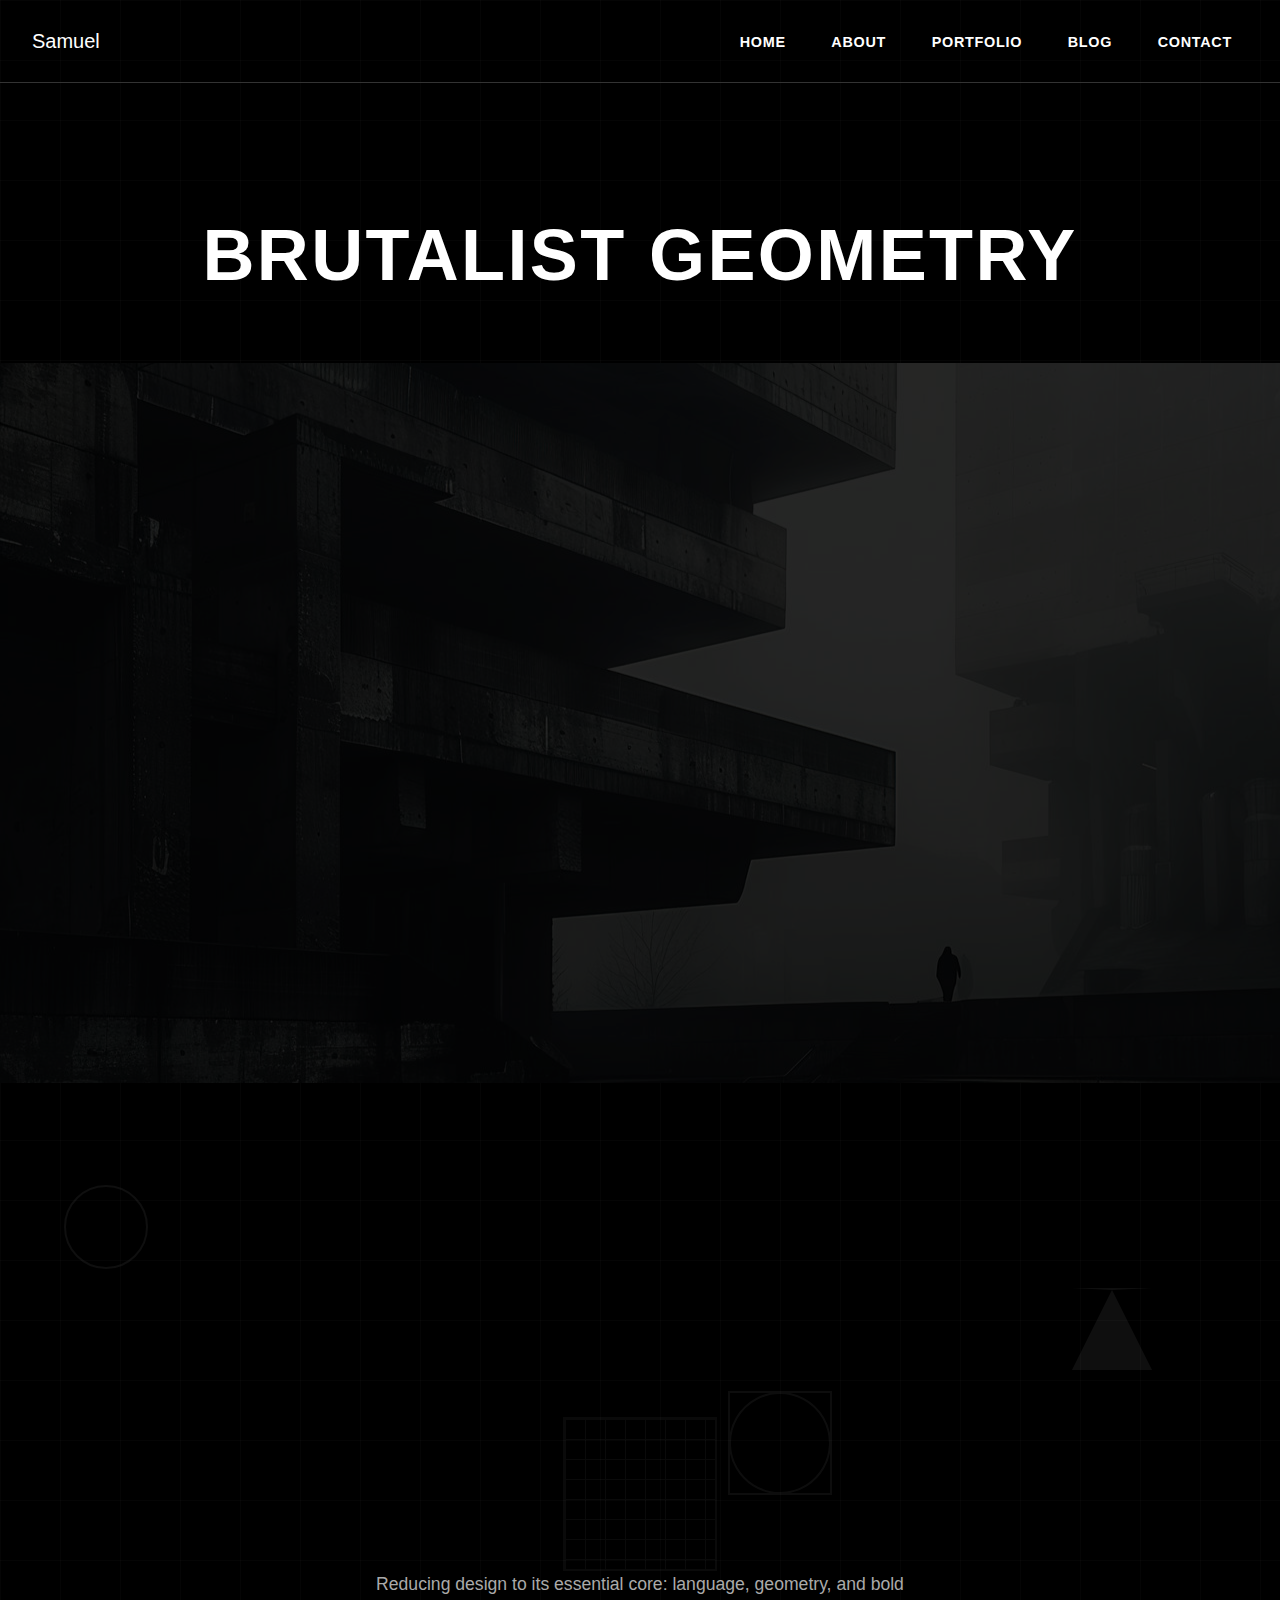
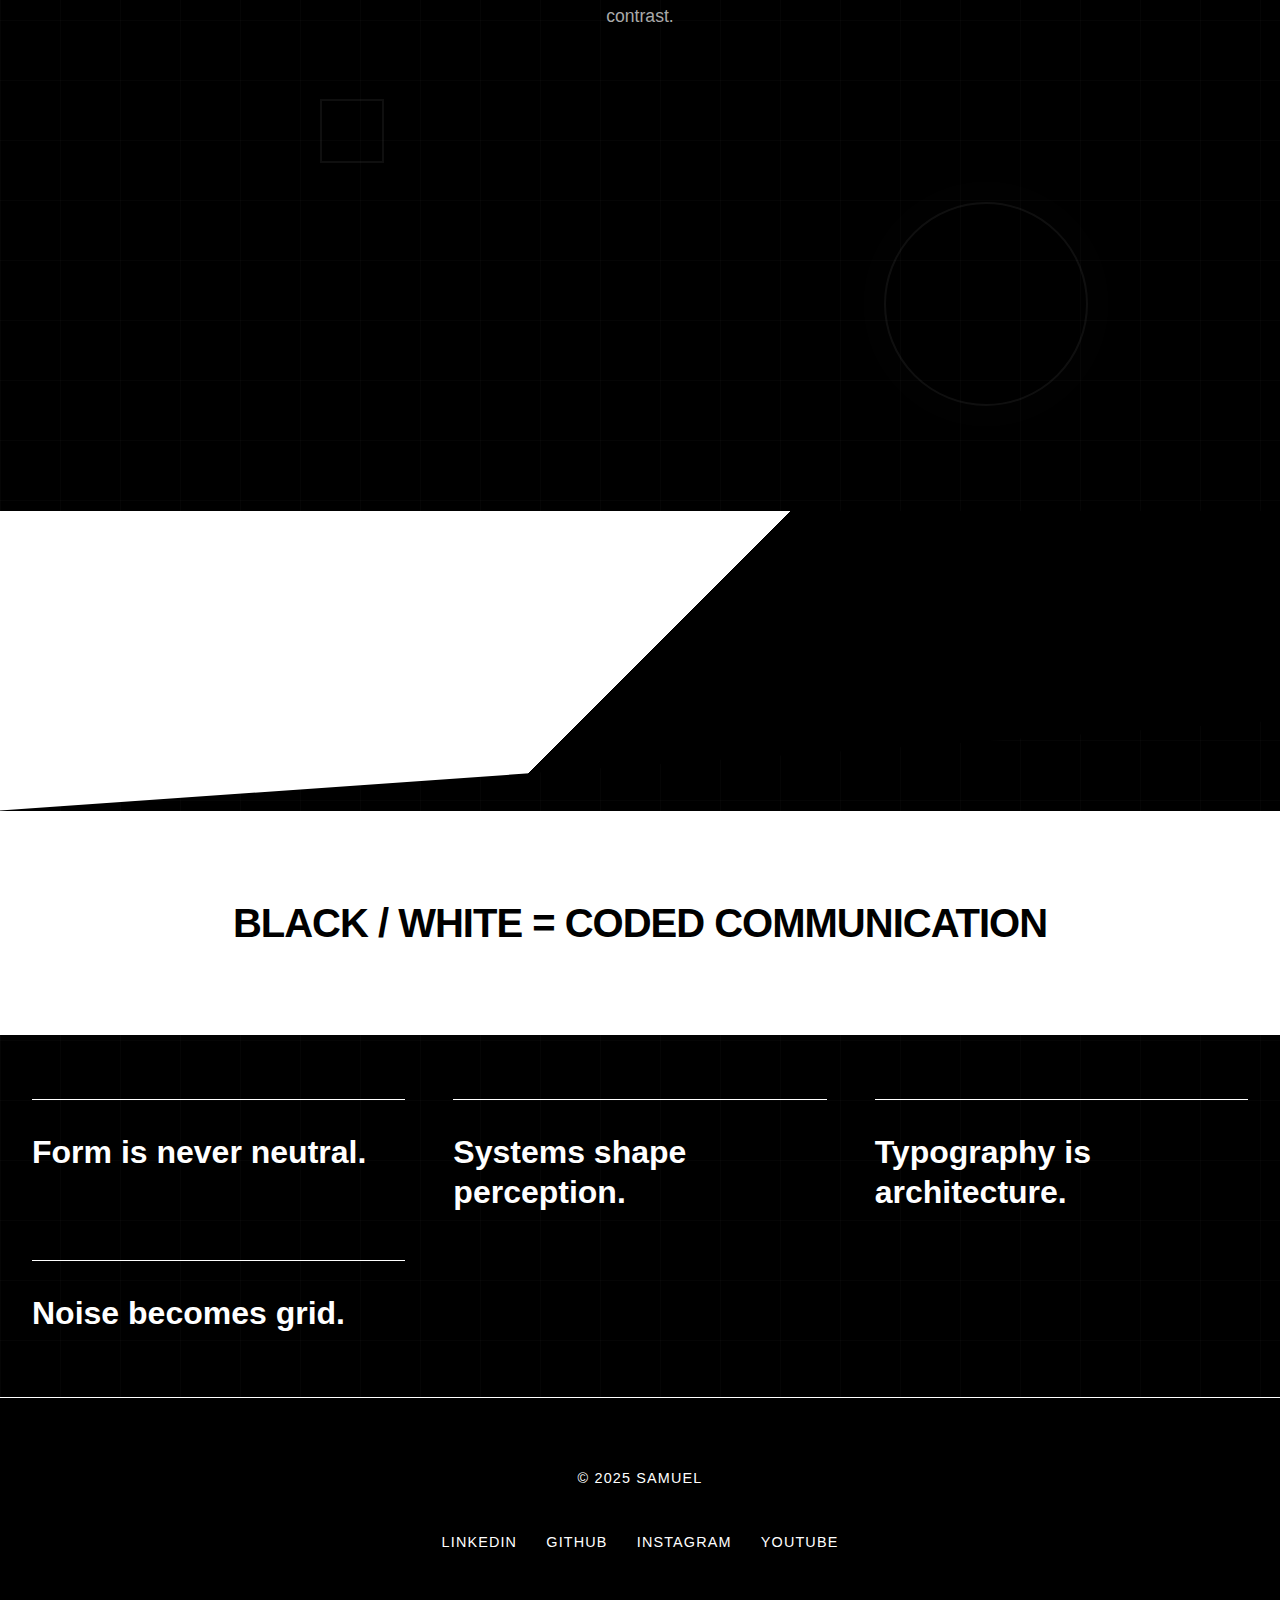
<file: Index.html>
<!DOCTYPE html>
<html lang="en">
<head>
  <meta charset="UTF-8" />
  <meta name="viewport" content="width=device-width, initial-scale=1.0"/>
  <title>Samuel | Portfolio</title>
  <link rel="stylesheet" href="styles.css" />
  <style>
    body {
      font-size: 1.25rem;
      line-height: 2rem;
      background-color: black;
      color: white;
      font-family: 'Helvetica Neue', sans-serif;
      background-image:
        linear-gradient(rgba(255,255,255,0.02) 1px, transparent 1px),
        linear-gradient(90deg, rgba(255,255,255,0.02) 1px, transparent 1px);
      background-size: 60px 60px;
      background-repeat: repeat;
    }

    .parallax-heading {
      padding: 6rem 2rem 2rem;
      text-align: center;
      font-size: 3rem;
      text-transform: uppercase;
      font-weight: bold;
      letter-spacing: 0.05em;
    }

    .blocky-parallax {
      position: relative;
      height: 80vh;
      overflow: hidden;
      background: black;
      perspective: 1px;
    }

    .block-layer {
      position: absolute;
      top: 0;
      left: 0;
      width: 100%;
      height: 100%;
      background-image: url("cement-layer.png");
      background-size: cover;
      background-position: center;
      transform: translateZ(-1px) scale(2);
      z-index: -1;
      opacity: 0.15;
    }

    header, footer {
      padding: 1.5rem 2rem;
      display: flex;
      justify-content: space-between;
      align-items: center;
      border-bottom: 1px solid #333;
    }

    nav a {
      color: white;
      text-decoration: none;
      margin-left: 1.5rem;
      font-size: 0.9rem;
      letter-spacing: 0.05em;
      text-transform: uppercase;
    }

    .intro {
      min-height: 100vh;
      display: flex;
      align-items: center;
      justify-content: center;
      flex-direction: column;
      padding: 4rem 2rem;
      text-align: center;
      position: relative;
      overflow: hidden;
    }

    .intro h1 {
      font-size: 5vw;
      font-weight: 900;
      letter-spacing: -0.05em;
      text-transform: uppercase;
      margin: 0;
    }

    .intro p {
      font-size: 1.1rem;
      max-width: 600px;
      margin-top: 1.5rem;
      color: #aaa;
    }

    .shape, .object {
      position: absolute;
      border: 2px solid white;
      opacity: 0.06;
      animation: float 10s infinite ease-in-out;
    }

    .shape.circle {
      width: 80px;
      height: 80px;
      border-radius: 50%;
      top: 10%;
      left: 5%;
    }

    .shape.triangle {
      width: 0;
      height: 0;
      border-left: 40px solid transparent;
      border-right: 40px solid transparent;
      border-bottom: 80px solid white;
      top: 20%;
      right: 10%;
    }

    .shape.square {
      width: 60px;
      height: 60px;
      top: 60%;
      left: 25%;
    }

    .object.grid {
      width: 150px;
      height: 150px;
      top: 40%;
      left: 50%;
      background-image: linear-gradient(white 1px, transparent 1px), linear-gradient(90deg, white 1px, transparent 1px);
      background-size: 20px 20px;
      opacity: 0.04;
      transform: translate(-50%, -50%);
    }

    .object.rings {
      width: 200px;
      height: 200px;
      border-radius: 50%;
      top: 70%;
      right: 15%;
      box-shadow: 0 0 0 20px rgba(255,255,255,0.03),
                  0 0 0 40px rgba(255,255,255,0.03),
                  0 0 0 60px rgba(255,255,255,0.03);
    }

    .object.svg-deco {
      width: 100px;
      height: 100px;
      top: 30%;
      right: 35%;
      background: url('data:image/svg+xml;utf8,<svg viewBox="0 0 100 100" xmlns="http://www.w3.org/2000/svg"><path d="M 50,0 A 50,50 0 1,1 49.9,0 Z" fill="none" stroke="white" stroke-width="2"/></svg>') no-repeat center/contain;
      opacity: 0.05;
    }

    @keyframes float {
      0% { transform: translateY(0) rotate(0deg); }
      50% { transform: translateY(-20px) rotate(180deg); }
      100% { transform: translateY(0) rotate(360deg); }
    }

    .grid-diagonal {
      width: 100%;
      background: linear-gradient(135deg, white 50%, black 50%);
      height: 300px;
      clip-path: polygon(0 0, 100% 0, 100% 70%, 0 100%);
      animation: diagonalFade 1.5s ease-out both;
    }

    @keyframes diagonalFade {
      from { opacity: 0; transform: translateY(40px); }
      to { opacity: 1; transform: translateY(0); }
    }

    .bw-statement {
      padding: 6rem 2rem;
      background: white;
      color: black;
      text-align: center;
      font-size: 2.5rem;
      text-transform: uppercase;
      font-weight: bold;
      letter-spacing: -1px;
    }

    .type-section {
      display: grid;
      grid-template-columns: repeat(auto-fit, minmax(300px, 1fr));
      padding: 4rem 2rem;
      gap: 3rem;
    }

    .type-block {
      font-size: 2rem;
      font-weight: 700;
      line-height: 2.5rem;
      border-top: 1px solid #fff;
      padding-top: 2rem;
      text-align: left;
      transition: all 0.3s ease;
    }

    .type-block:hover {
      letter-spacing: 0.08em;
      color: #ccc;
    }

.site-footer {
  border-top: 1px solid white;
  padding: 4rem 2rem;
  background-color: black;
  font-size: 0.9rem;
  text-transform: uppercase;
  letter-spacing: 0.08em;
  display: flex;
  justify-content: center;
}

.footer-grid {
  display: flex;
  flex-direction: column;
  align-items: center;
  gap: 2rem;
  width: 100%;
  max-width: 1000px;
  text-align: center;
}

.footer-block a {
  color: white;
  text-decoration: none;
  margin: 0 0.75rem;
  transition: opacity 0.2s ease;
}

.footer-block a:hover {
  opacity: 0.6;
}
  </style>
</head>
<body>
  <header>
    <div>Samuel</div>
    <nav>
      <a href="index.html">Home</a>
      <a href="about.html">About</a>
      <a href="portfolio.html">Portfolio</a>
      <a href="blog.html">Blog</a>
      <a href="contact.html">Contact</a>
    </nav>
  </header>

  <section class="parallax-heading">
    <h2>Brutalist Geometry</h2>
  </section>

  <div class="blocky-parallax">
    <div class="block-layer"></div>
  </div>

  <section class="intro">
    <p>Reducing design to its essential core: language, geometry, and bold contrast.</p>
    <div class="shape circle"></div>
    <div class="shape triangle"></div>
    <div class="shape square"></div>
    <div class="object grid"></div>
    <div class="object rings"></div>
    <div class="object svg-deco"></div>
  </section>

  <div class="grid-diagonal"></div>

  <section class="bw-statement">
    BLACK / WHITE = CODED COMMUNICATION
  </section>

  <section class="type-section">
    <div class="type-block">Form is never neutral.</div>
    <div class="type-block">Systems shape perception.</div>
    <div class="type-block">Typography is architecture.</div>
    <div class="type-block">Noise becomes grid.</div>
  </section>

<footer class="site-footer">
  <div class="footer-grid">
    <div class="footer-block identity">© 2025 SAMUEL</div>
    <div class="footer-block nav-links">
      <a href="#">LinkedIn</a>
      <a href="#">GitHub</a>
      <a href="#">Instagram</a>
      <a href="#">YouTube</a>
    </div>
  </div>
</footer>
</body>
</html>
</file>
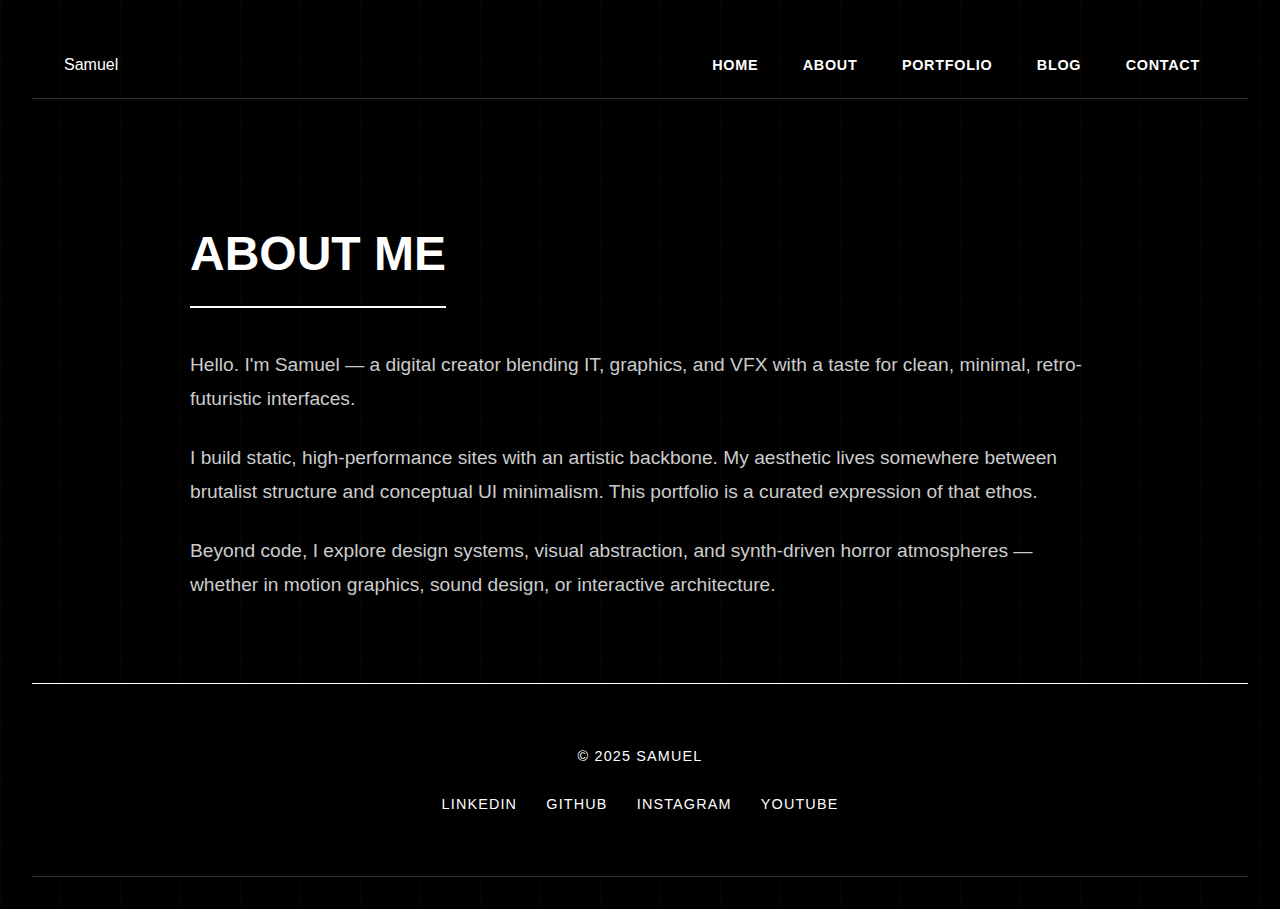
<file: about.html>
<!DOCTYPE html>
<html lang="en">
<head>
  <meta charset="UTF-8">
  <meta name="viewport" content="width=device-width, initial-scale=1.0">
  <title>About | Samuel</title>
  <link rel="stylesheet" href="styles.css">
  <style>
    body {
      background-color: black;
      color: white;
      font-family: 'Helvetica Neue', sans-serif;
      background-image:
        linear-gradient(rgba(255,255,255,0.02) 1px, transparent 1px),
        linear-gradient(90deg, rgba(255,255,255,0.02) 1px, transparent 1px);
      background-size: 60px 60px;
      background-repeat: repeat;
      padding: 2rem;
    }

    header, footer {
      padding: 1.5rem 2rem;
      display: flex;
      justify-content: space-between;
      align-items: center;
      border-bottom: 1px solid #333;
    }

    nav a {
      color: white;
      text-decoration: none;
      margin-left: 1.5rem;
      font-size: 0.9rem;
      letter-spacing: 0.05em;
      text-transform: uppercase;
    }

    .about-container {
      max-width: 900px;
      margin: 5rem auto;
      text-align: left;
      line-height: 1.8;
      font-size: 1.2rem;
    }

    .about-container h1 {
      font-size: 3rem;
      text-transform: uppercase;
      margin-bottom: 1rem;
      border-bottom: 2px solid white;
      display: inline-block;
      padding-bottom: 0.5rem;
    }

    .about-container p {
      margin-top: 1.5rem;
      color: #ccc;
    }

.site-footer {
  border-top: 1px solid white;
  padding: 4rem 2rem;
  background-color: black;
  font-size: 0.9rem;
  text-transform: uppercase;
  letter-spacing: 0.08em;
  display: flex;
  justify-content: center;
}

.footer-grid {
  display: flex;
  flex-direction: column;
  align-items: center;
  gap: 2rem;
  width: 100%;
  max-width: 1000px;
  text-align: center;
}

.footer-block a {
  color: white;
  text-decoration: none;
  margin: 0 0.75rem;
  transition: opacity 0.2s ease;
}

.footer-block a:hover {
  opacity: 0.6;
}
  </style>
</head>
<body>
  <header>
    <div>Samuel</div>
    <nav>
      <a href="index.html">Home</a>
      <a href="about.html">About</a>
      <a href="portfolio.html">Portfolio</a>
      <a href="blog.html">Blog</a>
      <a href="contact.html">Contact</a>
    </nav>
  </header>

  <div class="about-container">
    <h1>About Me</h1>
    <p>Hello. I'm Samuel — a digital creator blending IT, graphics, and VFX with a taste for clean, minimal, retro-futuristic interfaces.</p>
    <p>I build static, high-performance sites with an artistic backbone. My aesthetic lives somewhere between brutalist structure and conceptual UI minimalism. This portfolio is a curated expression of that ethos.</p>
    <p>Beyond code, I explore design systems, visual abstraction, and synth-driven horror atmospheres — whether in motion graphics, sound design, or interactive architecture.</p>
  </div>

<footer class="site-footer">
  <div class="footer-grid">
    <div class="footer-block identity">© 2025 SAMUEL</div>
    <div class="footer-block nav-links">
      <a href="#">LinkedIn</a>
      <a href="#">GitHub</a>
      <a href="#">Instagram</a>
      <a href="#">YouTube</a>
    </div>
  </div>
</footer>
</body>
</html>
</file>
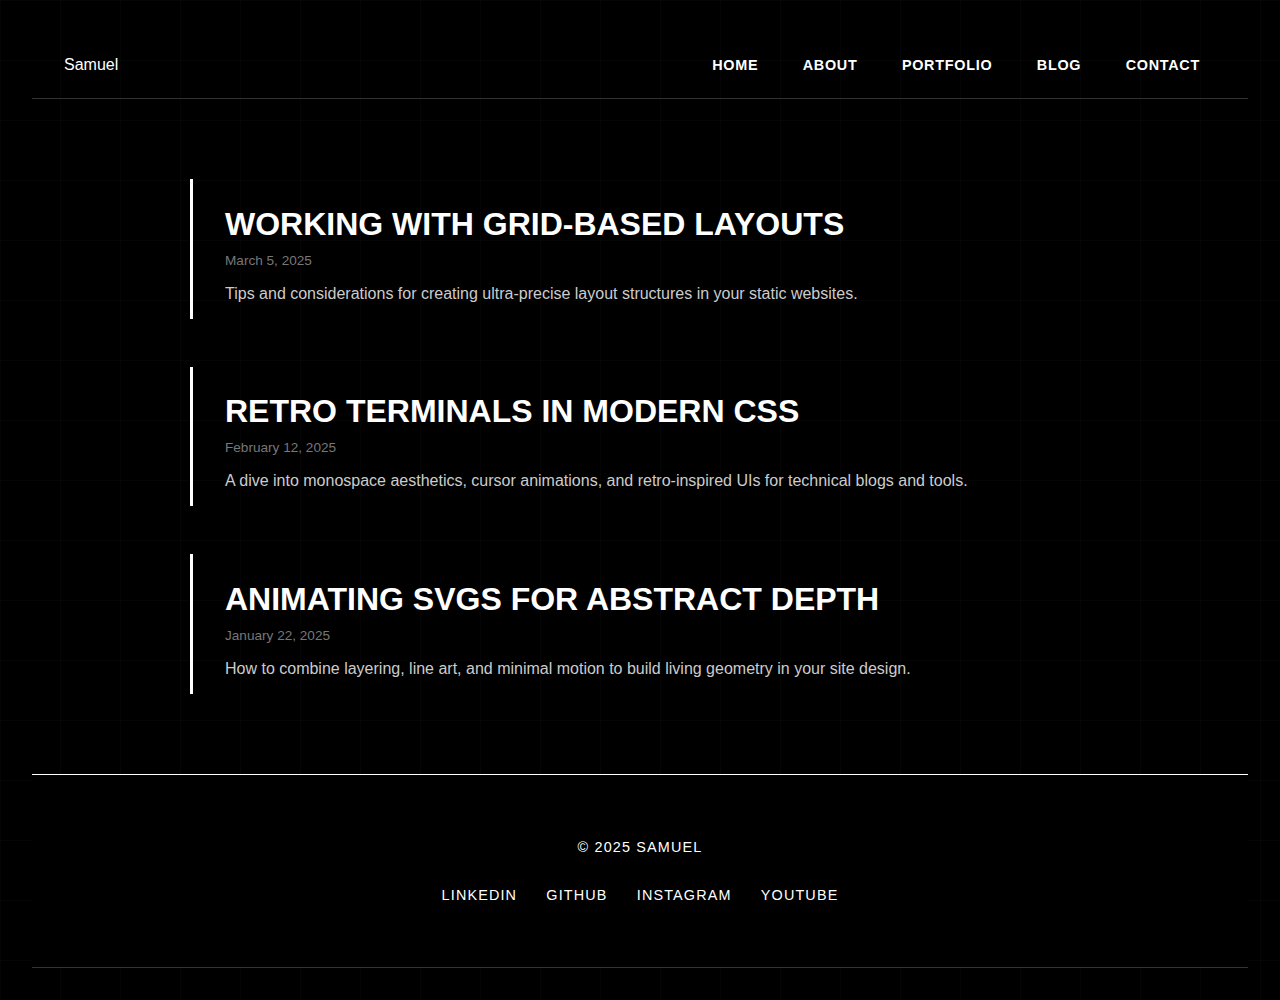
<file: blog.html>
<!DOCTYPE html>
<html lang="en">
<head>
  <meta charset="UTF-8">
  <meta name="viewport" content="width=device-width, initial-scale=1.0">
  <title>Blog | Samuel</title>
  <link rel="stylesheet" href="styles.css">
  <style>
    body {
      background-color: black;
      color: white;
      font-family: 'Helvetica Neue', sans-serif;
      background-image:
        linear-gradient(rgba(255,255,255,0.02) 1px, transparent 1px),
        linear-gradient(90deg, rgba(255,255,255,0.02) 1px, transparent 1px);
      background-size: 60px 60px;
      background-repeat: repeat;
      padding: 2rem;
    }

    header, footer {
      padding: 1.5rem 2rem;
      display: flex;
      justify-content: space-between;
      align-items: center;
      border-bottom: 1px solid #333;
    }

    nav a {
      color: white;
      text-decoration: none;
      margin-left: 1.5rem;
      font-size: 0.9rem;
      letter-spacing: 0.05em;
      text-transform: uppercase;
    }

    .blog-container {
      max-width: 900px;
      margin: 5rem auto;
      display: flex;
      flex-direction: column;
      gap: 3rem;
    }

    .post {
      border-left: 3px solid white;
      padding-left: 2rem;
    }

    .post h2 {
      font-size: 2rem;
      text-transform: uppercase;
      margin-bottom: 0.5rem;
    }

    .post time {
      font-size: 0.85rem;
      color: #777;
    }

    .post p {
      margin-top: 1rem;
      font-size: 1rem;
      color: #ccc;
    }

.site-footer {
  border-top: 1px solid white;
  padding: 4rem 2rem;
  background-color: black;
  font-size: 0.9rem;
  text-transform: uppercase;
  letter-spacing: 0.08em;
  display: flex;
  justify-content: center;
}

.footer-grid {
  display: flex;
  flex-direction: column;
  align-items: center;
  gap: 2rem;
  width: 100%;
  max-width: 1000px;
  text-align: center;
}

.footer-block a {
  color: white;
  text-decoration: none;
  margin: 0 0.75rem;
  transition: opacity 0.2s ease;
}

.footer-block a:hover {
  opacity: 0.6;
}
  </style>
</head>
<body>
  <header>
    <div>Samuel</div>
    <nav>
      <a href="index.html">Home</a>
      <a href="about.html">About</a>
      <a href="portfolio.html">Portfolio</a>
      <a href="blog.html">Blog</a>
      <a href="contact.html">Contact</a>
    </nav>
  </header>

  <div class="blog-container">
    <div class="post">
      <h2>Working with Grid-Based Layouts</h2>
      <time datetime="2025-03-05">March 5, 2025</time>
      <p>Tips and considerations for creating ultra-precise layout structures in your static websites.</p>
    </div>

    <div class="post">
      <h2>Retro Terminals in Modern CSS</h2>
      <time datetime="2025-02-12">February 12, 2025</time>
      <p>A dive into monospace aesthetics, cursor animations, and retro-inspired UIs for technical blogs and tools.</p>
    </div>

    <div class="post">
      <h2>Animating SVGs for Abstract Depth</h2>
      <time datetime="2025-01-22">January 22, 2025</time>
      <p>How to combine layering, line art, and minimal motion to build living geometry in your site design.</p>
    </div>
  </div>

<footer class="site-footer">
  <div class="footer-grid">
    <div class="footer-block identity">© 2025 SAMUEL</div>
    <div class="footer-block nav-links">
      <a href="#">LinkedIn</a>
      <a href="#">GitHub</a>
      <a href="#">Instagram</a>
      <a href="#">YouTube</a>
    </div>
  </div>
</footer>

</body>
</html>
</file>
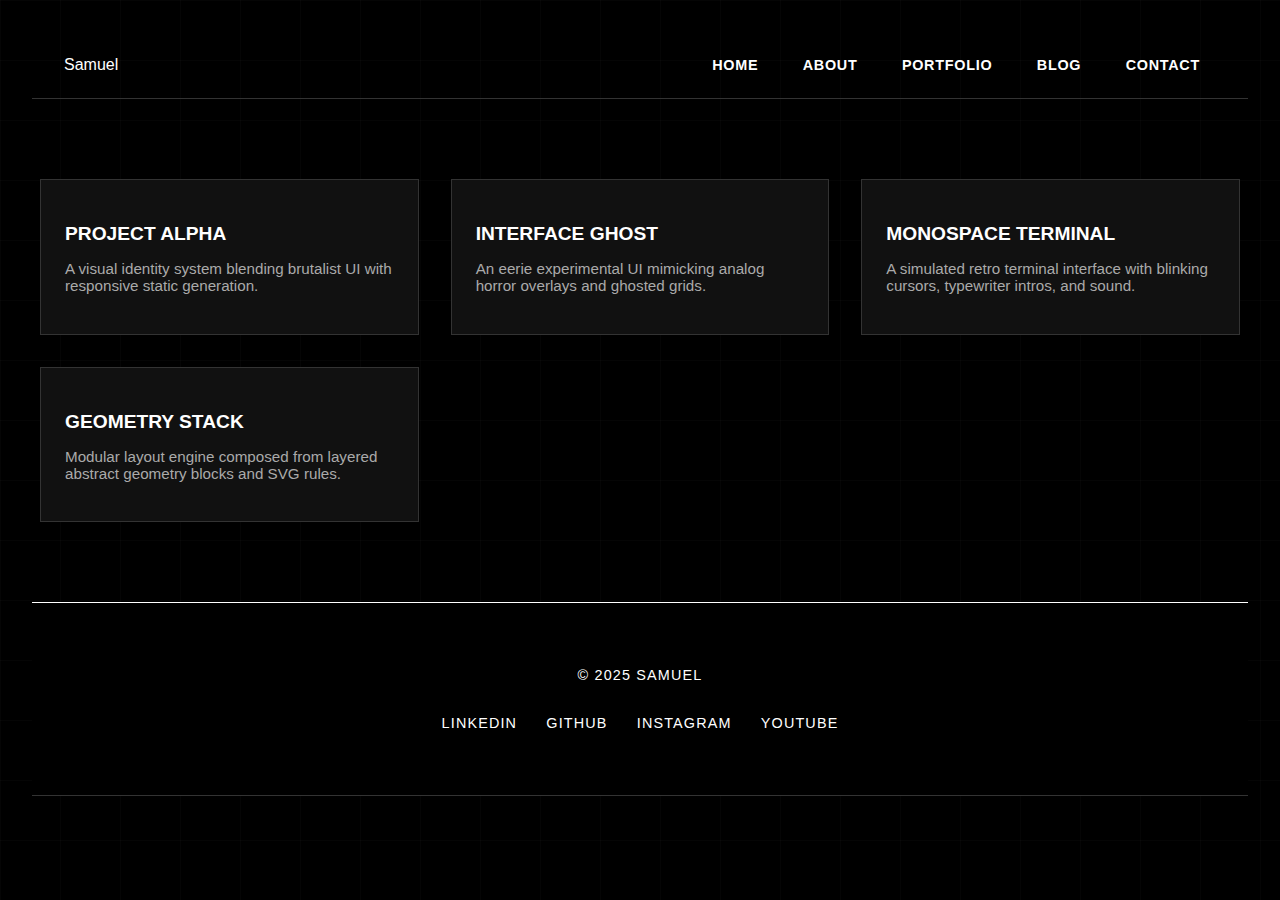
<file: portfolio.html>
<!DOCTYPE html>
<html lang="en">
<head>
  <meta charset="UTF-8">
  <meta name="viewport" content="width=device-width, initial-scale=1.0">
  <title>Portfolio | Samuel</title>
  <link rel="stylesheet" href="styles.css">
  <style>
    body {
      background-color: black;
      color: white;
      font-family: 'Helvetica Neue', sans-serif;
      background-image:
        linear-gradient(rgba(255,255,255,0.02) 1px, transparent 1px),
        linear-gradient(90deg, rgba(255,255,255,0.02) 1px, transparent 1px);
      background-size: 60px 60px;
      background-repeat: repeat;
      padding: 2rem;
    }

    header, footer {
      padding: 1.5rem 2rem;
      display: flex;
      justify-content: space-between;
      align-items: center;
      border-bottom: 1px solid #333;
    }

    nav a {
      color: white;
      text-decoration: none;
      margin-left: 1.5rem;
      font-size: 0.9rem;
      letter-spacing: 0.05em;
      text-transform: uppercase;
    }

    .portfolio-container {
      max-width: 1200px;
      margin: 5rem auto;
      display: grid;
      grid-template-columns: repeat(auto-fit, minmax(280px, 1fr));
      gap: 2rem;
    }

    .project {
      background: #111;
      border: 1px solid #333;
      padding: 1.5rem;
      transition: transform 0.3s ease;
    }

    .project:hover {
      transform: scale(1.02);
    }

    .project h3 {
      font-size: 1.2rem;
      text-transform: uppercase;
      margin-bottom: 0.5rem;
    }

    .project p {
      font-size: 0.95rem;
      color: #aaa;
    }

.site-footer {
  border-top: 1px solid white;
  padding: 4rem 2rem;
  background-color: black;
  font-size: 0.9rem;
  text-transform: uppercase;
  letter-spacing: 0.08em;
  display: flex;
  justify-content: center;
}

.footer-grid {
  display: flex;
  flex-direction: column;
  align-items: center;
  gap: 2rem;
  width: 100%;
  max-width: 1000px;
  text-align: center;
}

.footer-block a {
  color: white;
  text-decoration: none;
  margin: 0 0.75rem;
  transition: opacity 0.2s ease;
}

.footer-block a:hover {
  opacity: 0.6;
}
  </style>
</head>
<body>
  <header>
    <div>Samuel</div>
    <nav>
      <a href="index.html">Home</a>
      <a href="about.html">About</a>
      <a href="portfolio.html">Portfolio</a>
      <a href="blog.html">Blog</a>
      <a href="contact.html">Contact</a>
    </nav>
  </header>

  <div class="portfolio-container">
    <div class="project">
      <h3>Project Alpha</h3>
      <p>A visual identity system blending brutalist UI with responsive static generation.</p>
    </div>
    <div class="project">
      <h3>Interface Ghost</h3>
      <p>An eerie experimental UI mimicking analog horror overlays and ghosted grids.</p>
    </div>
    <div class="project">
      <h3>Monospace Terminal</h3>
      <p>A simulated retro terminal interface with blinking cursors, typewriter intros, and sound.</p>
    </div>
    <div class="project">
      <h3>Geometry Stack</h3>
      <p>Modular layout engine composed from layered abstract geometry blocks and SVG rules.</p>
    </div>
  </div>

<footer class="site-footer">
  <div class="footer-grid">
    <div class="footer-block identity">© 2025 SAMUEL</div>
    <div class="footer-block nav-links">
      <a href="#">LinkedIn</a>
      <a href="#">GitHub</a>
      <a href="#">Instagram</a>
      <a href="#">YouTube</a>
    </div>
  </div>
</footer>
</body>
</html>
</file>
<file: styles.css>
:root {
  --bg: #000;
  --text: #fff;
  --accent: #ccc;
  --radius: 12px;
  --font-mono: 'Courier New', monospace;
}

body {
  margin: 0;
  font-family: var(--font-mono);
  background: var(--bg);
  color: var(--text);
  overflow-x: hidden;
  transition: background 0.5s ease, color 0.5s ease;
}

header, footer {
  display: flex;
  justify-content: space-between;
  align-items: center;
  padding: 1rem 2rem;
}

nav a {
  color: var(--text);
  margin: 0 1rem;
  text-decoration: none;
  font-weight: bold;
  transition: color 0.3s ease;
}

nav a:hover {
  color: var(--accent);
}

.section {
  padding: 4rem 2rem;
  animation: fadeIn 1s ease-in;
}

.button {
  background: var(--text);
  color: var(--bg);
  border: none;
  padding: 0.75rem 1.5rem;
  border-radius: var(--radius);
  font-family: var(--font-mono);
  cursor: pointer;
  transition: transform 0.3s ease;
}

.button:hover {
  transform: scale(1.05);
}

.grid {
  display: grid;
  grid-template-columns: repeat(auto-fit, minmax(200px, 1fr));
  gap: 2rem;
}

.card {
  background: var(--text);
  color: var(--bg);
  padding: 1rem;
  border-radius: var(--radius);
  font-family: var(--font-mono);
  box-shadow: 0 0 15px rgba(255,255,255,0.1);
  transition: transform 0.3s ease;
}

.card:hover {
  transform: scale(1.02);
}

.geo-text-block {
  display: flex;
  align-items: center;
  justify-content: space-between;
  flex-wrap: wrap;
  margin: 2rem 0;
}

.geo-object {
  width: 150px;
  height: 150px;
  background: repeating-linear-gradient(45deg, #fff, #fff 5px, #000 5px, #000 10px);
  border-radius: 50%;
  margin: 1rem;
  animation: spin 10s linear infinite;
}

@keyframes spin {
  0% { transform: rotate(0deg); }
  100% { transform: rotate(360deg); }
}

@keyframes fadeIn {
  from { opacity: 0; transform: translateY(20px); }
  to { opacity: 1; transform: translateY(0); }
}
</file>
